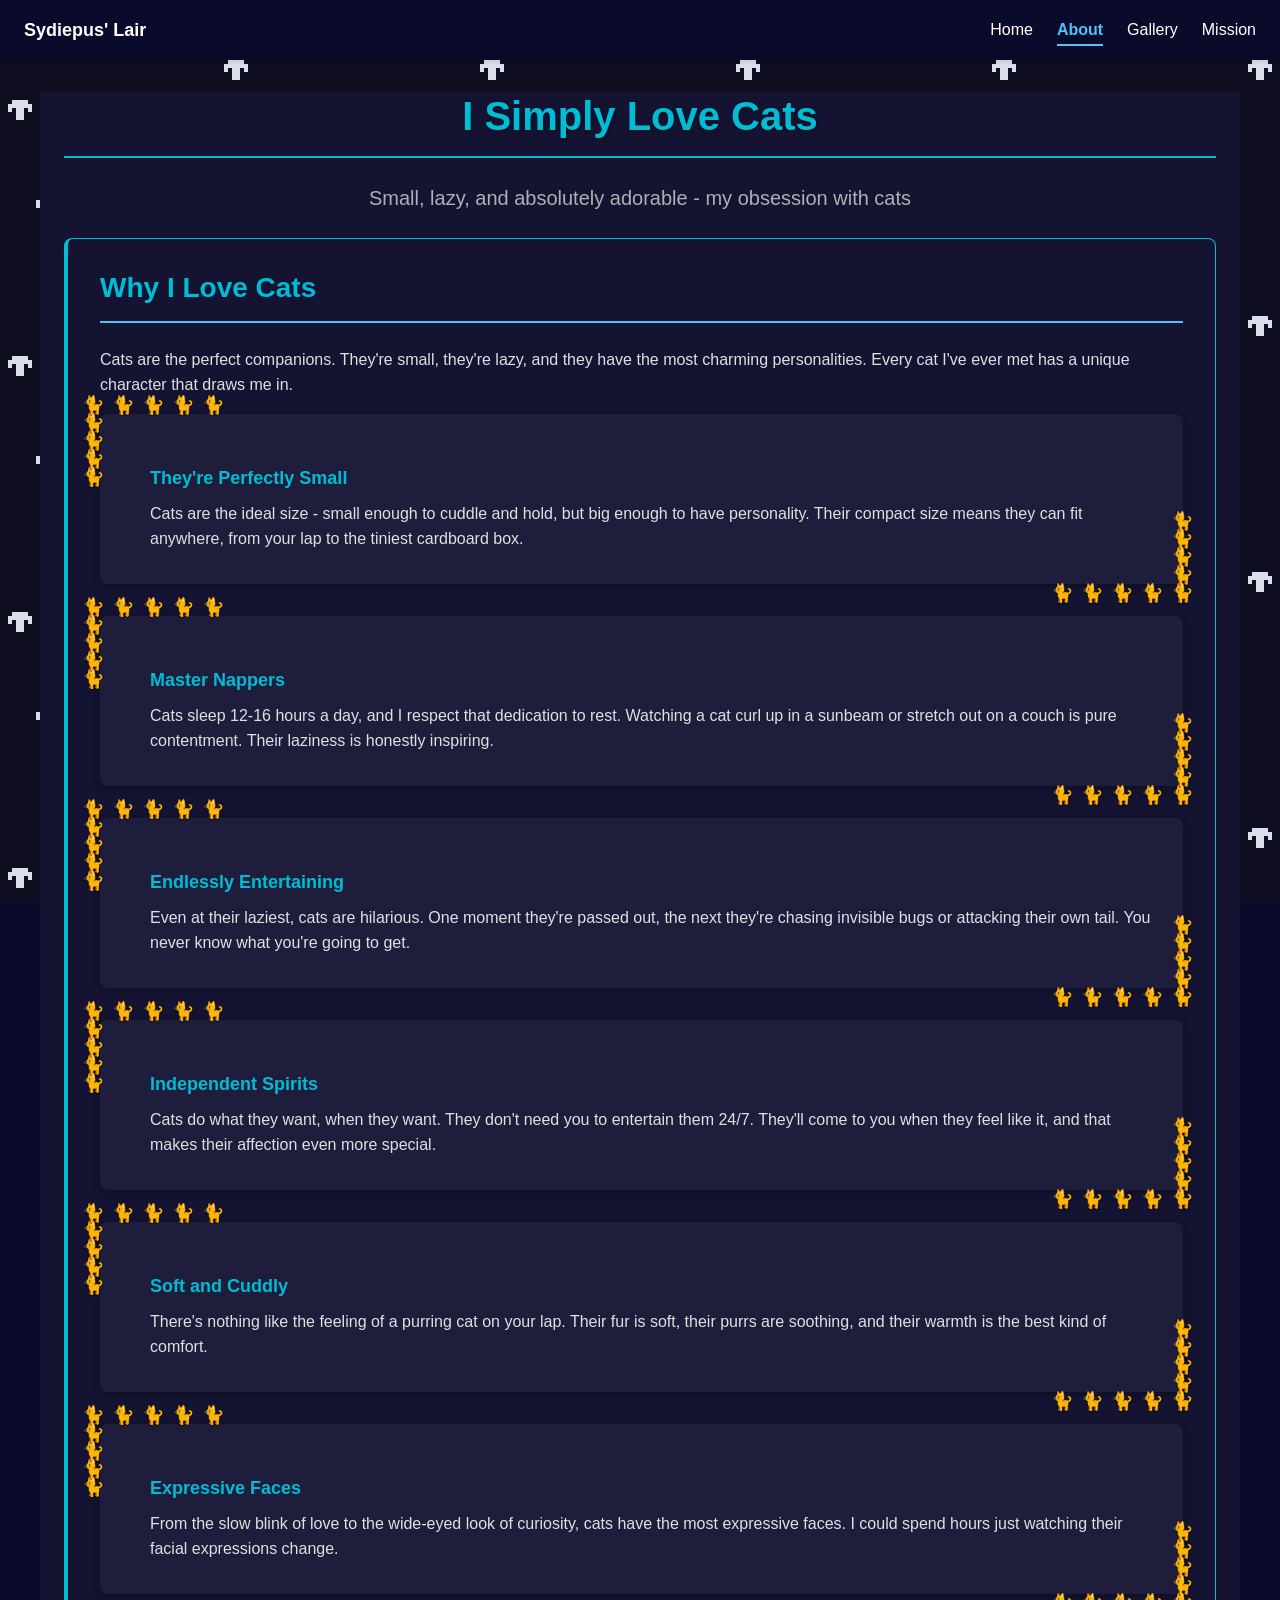
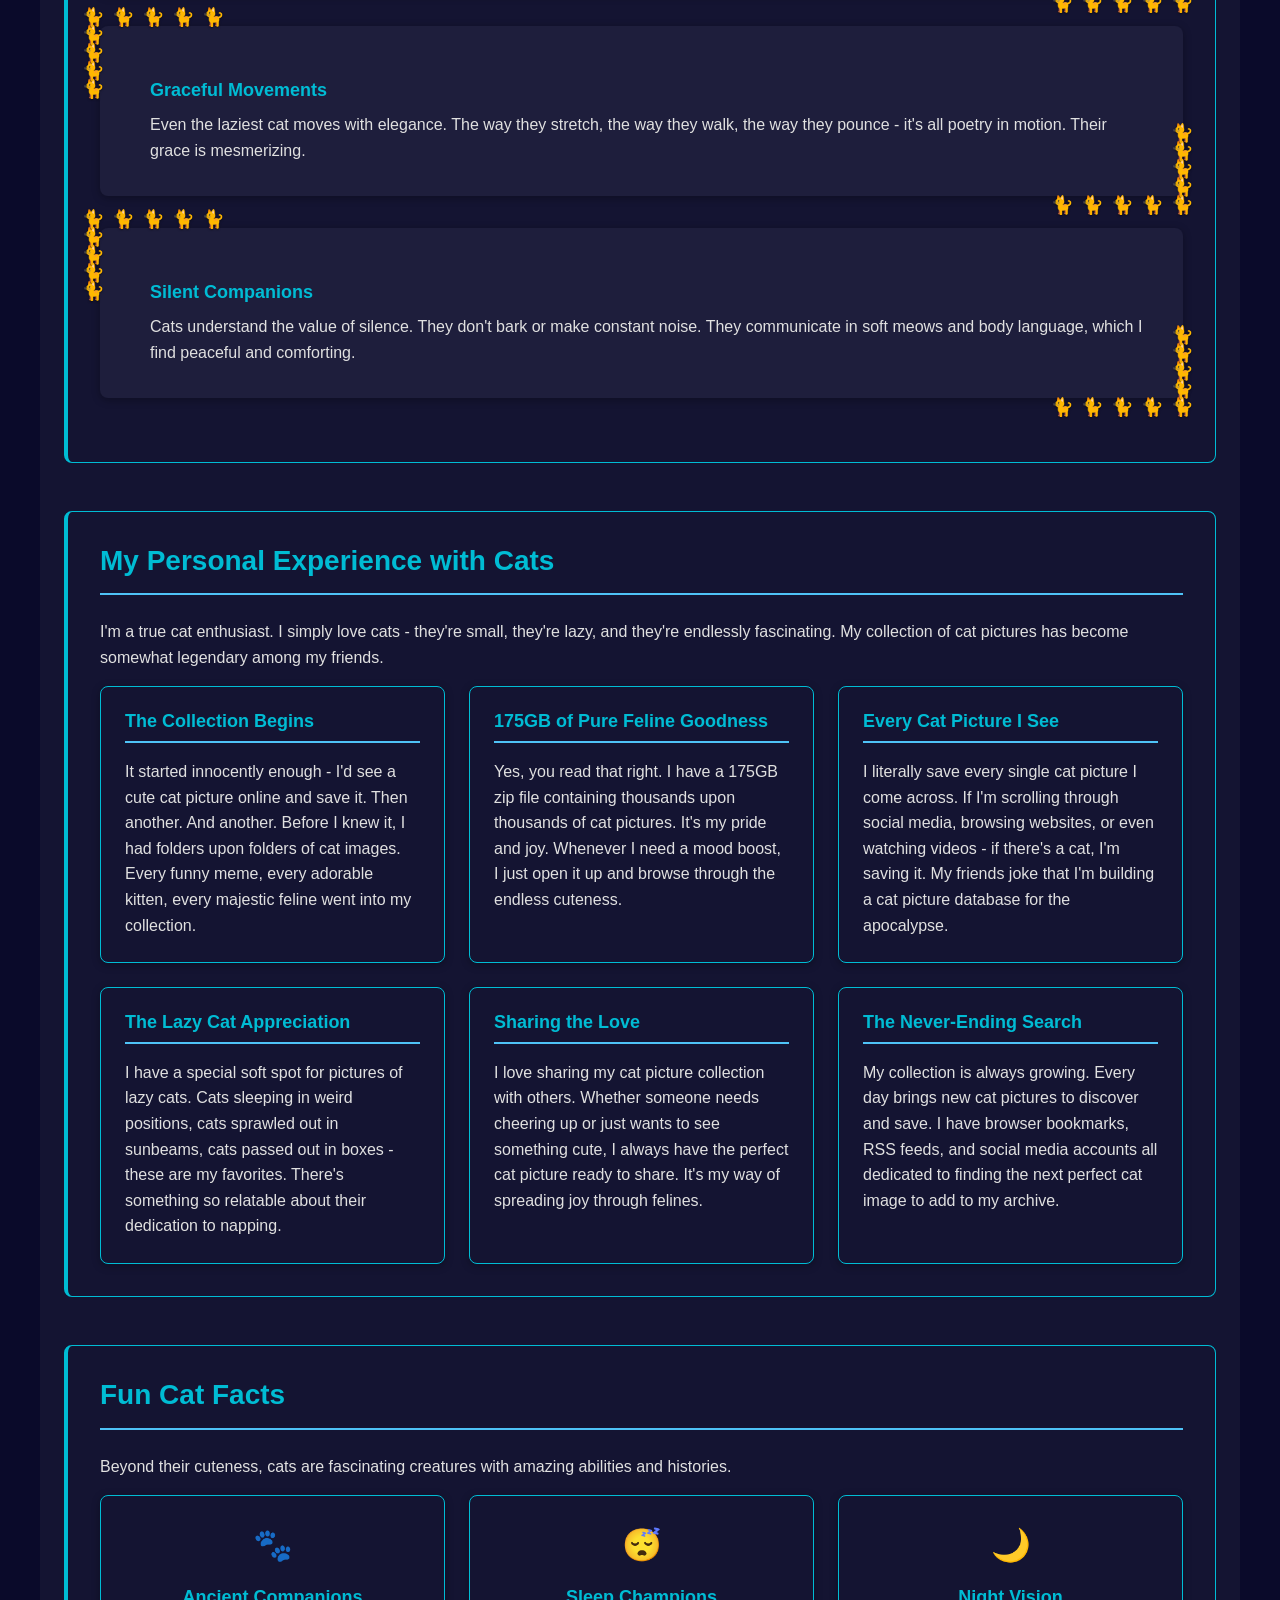
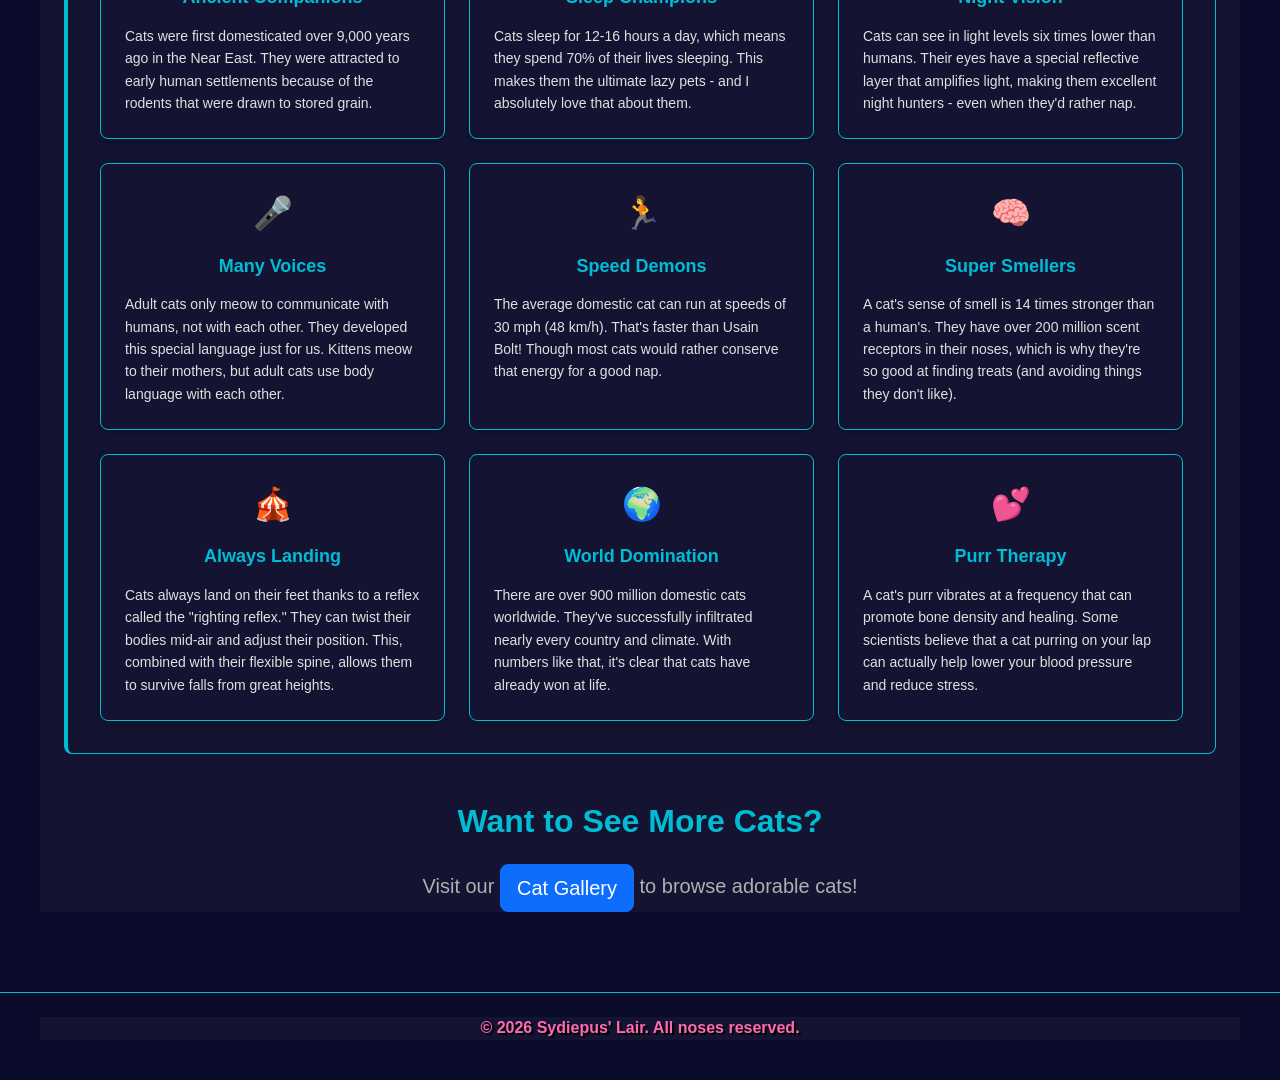
<file: about.html>
<!DOCTYPE html>
<html lang="en">
<head>
    <meta charset="UTF-8">
    <meta name="viewport" content="width=device-width, initial-scale=1.0">
    <meta name="description" content="About my love for cats - personal experiences and fun facts">
    <meta property="og:image" content="https://animated-eureka-henna.vercel.app/images/sydie_cat.png" />
    <title>Sydiepus' Lair | About</title>
    <!-- Bootstrap 5 CSS -->
    <link href="https://cdn.jsdelivr.net/npm/bootstrap@5.3.8/dist/css/bootstrap.min.css" rel="stylesheet" integrity="sha384-sRIl4kxILFvY47J16cr9ZwB07vP4J8+LH7qKQnuqkuIAvNWLzeN8tE5YBujZqJLB" crossorigin="anonymous">
    <link rel="stylesheet" href="css/style.css">
</head>
<body>
    <!-- Navigation Bar -->
    <nav class="navbar">
        <a href="index.html" class="navbar-brand">Sydiepus' Lair</a>
        <ul class="navbar-nav">
            <li><a href="index.html">Home</a></li>
            <li><a href="about.html" class="active">About</a></li>
            <li><a href="gallery.html">Gallery</a></li>
            <li><a href="mission.html">Mission</a></li>
        </ul>
    </nav>

    <!-- Main Content -->
    <main class="main">
        <div class="container">
            <article>
                <header class="page-header mb-4">
                    <h1 class="page-heading">I Simply Love Cats</h1>
                    <p class="lead">Small, lazy, and absolutely adorable - my obsession with cats</p>
                </header>

                <section class="about-section mb-5">
                    <h2>Why I Love Cats</h2>
                    <p class="mb-3">Cats are the perfect companions. They're small, they're lazy, and they have the most charming personalities. Every cat I've ever met has a unique character that draws me in.</p>
                    
                    <ol class="about-list">
                        <li>
                            <strong>They're Perfectly Small</strong>
                            <p>Cats are the ideal size - small enough to cuddle and hold, but big enough to have personality. Their compact size means they can fit anywhere, from your lap to the tiniest cardboard box.</p>
                        </li>
                        <li>
                            <strong>Master Nappers</strong>
                            <p>Cats sleep 12-16 hours a day, and I respect that dedication to rest. Watching a cat curl up in a sunbeam or stretch out on a couch is pure contentment. Their laziness is honestly inspiring.</p>
                        </li>
                        <li>
                            <strong>Endlessly Entertaining</strong>
                            <p>Even at their laziest, cats are hilarious. One moment they're passed out, the next they're chasing invisible bugs or attacking their own tail. You never know what you're going to get.</p>
                        </li>
                        <li>
                            <strong>Independent Spirits</strong>
                            <p>Cats do what they want, when they want. They don't need you to entertain them 24/7. They'll come to you when they feel like it, and that makes their affection even more special.</p>
                        </li>
                        <li>
                            <strong>Soft and Cuddly</strong>
                            <p>There's nothing like the feeling of a purring cat on your lap. Their fur is soft, their purrs are soothing, and their warmth is the best kind of comfort.</p>
                        </li>
                        <li>
                            <strong>Expressive Faces</strong>
                            <p>From the slow blink of love to the wide-eyed look of curiosity, cats have the most expressive faces. I could spend hours just watching their facial expressions change.</p>
                        </li>
                        <li>
                            <strong>Graceful Movements</strong>
                            <p>Even the laziest cat moves with elegance. The way they stretch, the way they walk, the way they pounce - it's all poetry in motion. Their grace is mesmerizing.</p>
                        </li>
                        <li>
                            <strong>Silent Companions</strong>
                            <p>Cats understand the value of silence. They don't bark or make constant noise. They communicate in soft meows and body language, which I find peaceful and comforting.</p>
                        </li>
                    </ol>
                </section>

                <section class="about-section mb-5">
                    <h2>My Personal Experience with Cats</h2>
                    <p class="mb-3">I'm a true cat enthusiast. I simply love cats - they're small, they're lazy, and they're endlessly fascinating. My collection of cat pictures has become somewhat legendary among my friends.</p>
                    
                    <div class="experience-grid">
                        <div class="experience-item">
                            <h3>The Collection Begins</h3>
                            <p>It started innocently enough - I'd see a cute cat picture online and save it. Then another. And another. Before I knew it, I had folders upon folders of cat images. Every funny meme, every adorable kitten, every majestic feline went into my collection.</p>
                        </div>
                        
                        <div class="experience-item">
                            <h3>175GB of Pure Feline Goodness</h3>
                            <p>Yes, you read that right. I have a 175GB zip file containing thousands upon thousands of cat pictures. It's my pride and joy. Whenever I need a mood boost, I just open it up and browse through the endless cuteness.</p>
                        </div>
                        
                        <div class="experience-item">
                            <h3>Every Cat Picture I See</h3>
                            <p>I literally save every single cat picture I come across. If I'm scrolling through social media, browsing websites, or even watching videos - if there's a cat, I'm saving it. My friends joke that I'm building a cat picture database for the apocalypse.</p>
                        </div>
                        
                        <div class="experience-item">
                            <h3>The Lazy Cat Appreciation</h3>
                            <p>I have a special soft spot for pictures of lazy cats. Cats sleeping in weird positions, cats sprawled out in sunbeams, cats passed out in boxes - these are my favorites. There's something so relatable about their dedication to napping.</p>
                        </div>
                        
                        <div class="experience-item">
                            <h3>Sharing the Love</h3>
                            <p>I love sharing my cat picture collection with others. Whether someone needs cheering up or just wants to see something cute, I always have the perfect cat picture ready to share. It's my way of spreading joy through felines.</p>
                        </div>
                        
                        <div class="experience-item">
                            <h3>The Never-Ending Search</h3>
                            <p>My collection is always growing. Every day brings new cat pictures to discover and save. I have browser bookmarks, RSS feeds, and social media accounts all dedicated to finding the next perfect cat image to add to my archive.</p>
                        </div>
                        
                    </div>
                </section>

                <section class="about-section mb-5">
                    <h2>Fun Cat Facts</h2>
                    <p class="mb-3">Beyond their cuteness, cats are fascinating creatures with amazing abilities and histories.</p>
                    
                    <div class="facts-container">
                        <div class="fact-card">
                            <div class="fact-icon">🐾</div>
                            <h3>Ancient Companions</h3>
                            <p>Cats were first domesticated over 9,000 years ago in the Near East. They were attracted to early human settlements because of the rodents that were drawn to stored grain.</p>
                        </div>
                        
                        <div class="fact-card">
                            <div class="fact-icon">😴</div>
                            <h3>Sleep Champions</h3>
                            <p>Cats sleep for 12-16 hours a day, which means they spend 70% of their lives sleeping. This makes them the ultimate lazy pets - and I absolutely love that about them.</p>
                        </div>
                        
                        <div class="fact-card">
                            <div class="fact-icon">🌙</div>
                            <h3>Night Vision</h3>
                            <p>Cats can see in light levels six times lower than humans. Their eyes have a special reflective layer that amplifies light, making them excellent night hunters - even when they'd rather nap.</p>
                        </div>
                        
                        <div class="fact-card">
                            <div class="fact-icon">🎤</div>
                            <h3>Many Voices</h3>
                            <p>Adult cats only meow to communicate with humans, not with each other. They developed this special language just for us. Kittens meow to their mothers, but adult cats use body language with each other.</p>
                        </div>
                        
                        <div class="fact-card">
                            <div class="fact-icon">🏃</div>
                            <h3>Speed Demons</h3>
                            <p>The average domestic cat can run at speeds of 30 mph (48 km/h). That's faster than Usain Bolt! Though most cats would rather conserve that energy for a good nap.</p>
                        </div>
                        
                        <div class="fact-card">
                            <div class="fact-icon">🧠</div>
                            <h3>Super Smellers</h3>
                            <p>A cat's sense of smell is 14 times stronger than a human's. They have over 200 million scent receptors in their noses, which is why they're so good at finding treats (and avoiding things they don't like).</p>
                        </div>
                        
                        <div class="fact-card">
                            <div class="fact-icon">🎪</div>
                            <h3>Always Landing</h3>
                            <p>Cats always land on their feet thanks to a reflex called the "righting reflex." They can twist their bodies mid-air and adjust their position. This, combined with their flexible spine, allows them to survive falls from great heights.</p>
                        </div>
                        
                        <div class="fact-card">
                            <div class="fact-icon">🌍</div>
                            <h3>World Domination</h3>
                            <p>There are over 900 million domestic cats worldwide. They've successfully infiltrated nearly every country and climate. With numbers like that, it's clear that cats have already won at life.</p>
                        </div>
                        
                        <div class="fact-card">
                            <div class="fact-icon">💕</div>
                            <h3>Purr Therapy</h3>
                            <p>A cat's purr vibrates at a frequency that can promote bone density and healing. Some scientists believe that a cat purring on your lap can actually help lower your blood pressure and reduce stress.</p>
                        </div>
                    </div>
                </section>

                <section class="gallery-teaser text-center mb-5">
                    <h2>Want to See More Cats?</h2>
                    <p class="lead mb-4">Visit our <a href="gallery.html" class="btn btn-primary btn-lg">Cat Gallery</a> to browse adorable cats!</p>
                </section>
            </article>
        </div>
    </main>

    <!-- Footer -->
    <footer class="footer">
        <div class="container">
            <p class="silly-text">&copy; 2026 Sydiepus' Lair. All noses reserved.</p>
        </div>
    </footer>

    <!-- Bootstrap 5 JS Bundle with Popper -->
    <script src="https://cdn.jsdelivr.net/npm/bootstrap@5.3.2/dist/js/bootstrap.bundle.min.js" integrity="sha384-C6RzsynM9kWDrMNeT87bh95OGNyZPhcTNXj1NW7RuBCsyN/o0jlpcV8Qyq46cDfL" crossorigin="anonymous"></script>
</body>
</html>
</file>
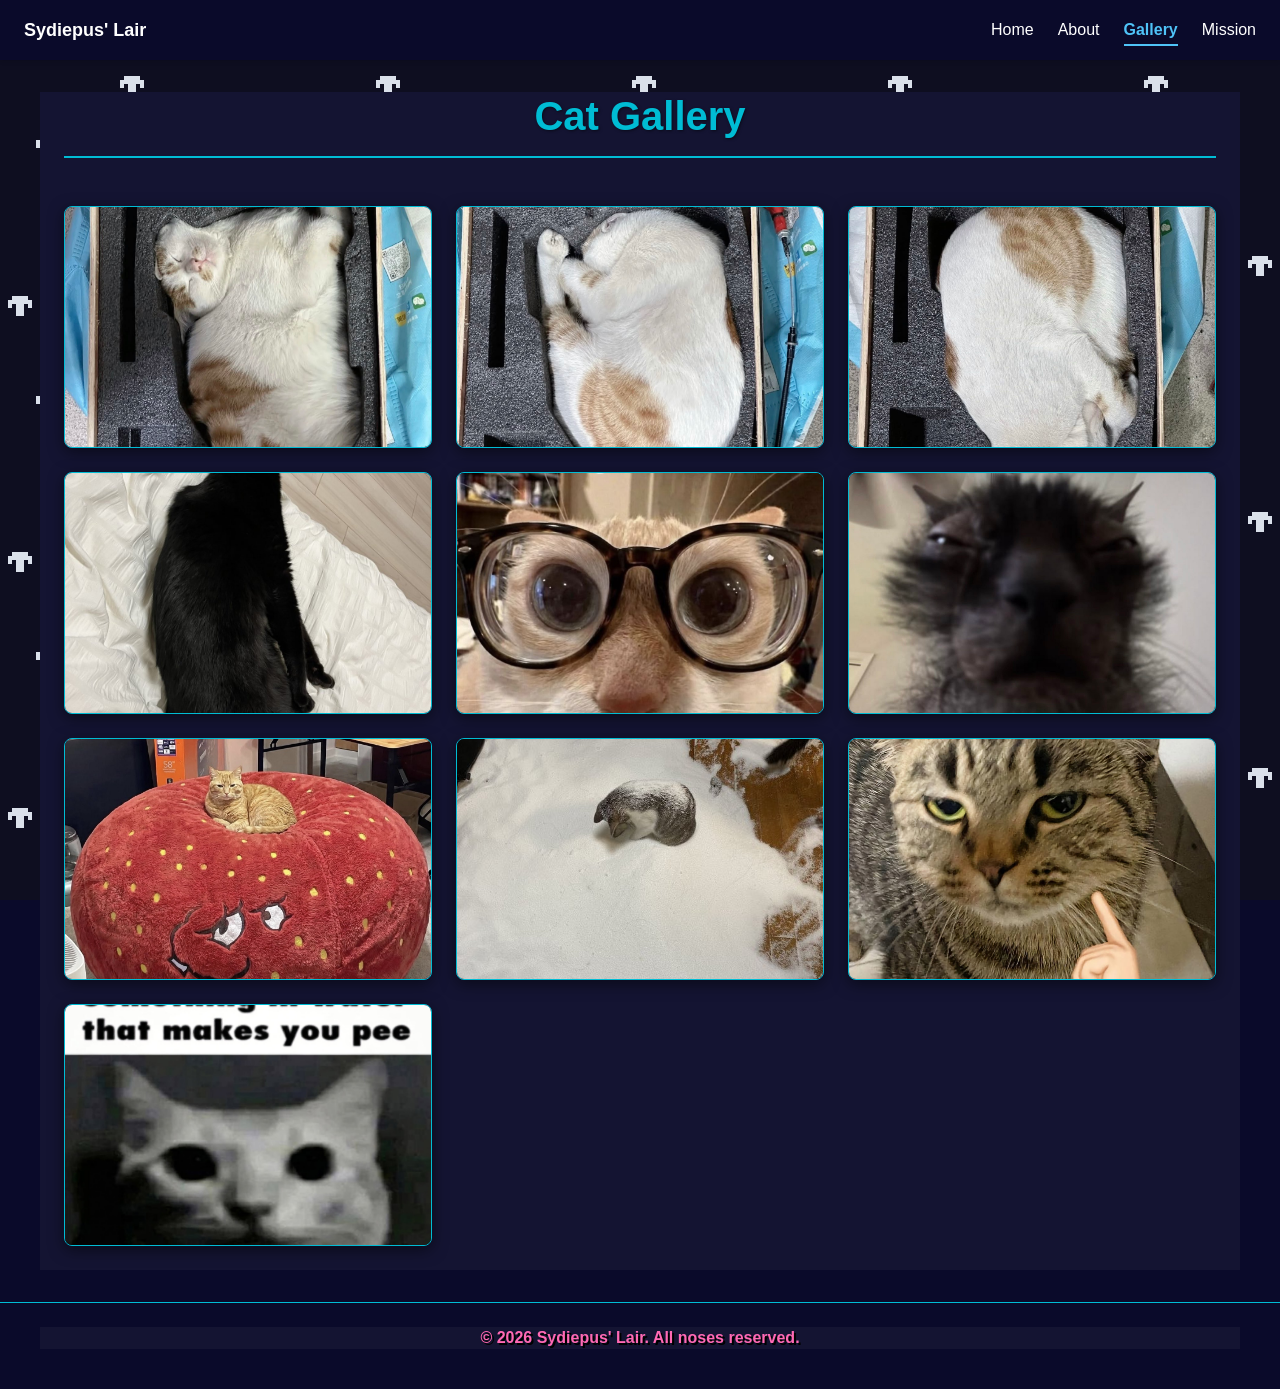
<file: gallery.html>
<!DOCTYPE html>
<html lang="en">
<head>
    <meta charset="UTF-8">
    <meta name="viewport" content="width=device-width, initial-scale=1.0">
    <meta name="description" content="Gallery of my Full Stack Project">
    <meta property="og:image" content="https://animated-eureka-henna.vercel.app/images/sydie_cat.png" />
    <title>Sydiepus' Lair | Gallery</title>
    <!-- Bootstrap 5 CSS -->
    <link href="https://cdn.jsdelivr.net/npm/bootstrap@5.3.8/dist/css/bootstrap.min.css" rel="stylesheet" integrity="sha384-sRIl4kxILFvY47J16cr9ZwB07vP4J8+LH7qKQnuqkuIAvNWLzeN8tE5YBujZqJLB" crossorigin="anonymous">
    <link rel="stylesheet" href="css/style.css">
</head>
<body>
    <!-- Navigation Bar -->
    <nav class="navbar">
        <a href="index.html" class="navbar-brand">Sydiepus' Lair</a>
        <ul class="navbar-nav">
            <li><a href="index.html">Home</a></li>
            <li><a href="about.html">About</a></li>
            <li><a href="gallery.html" class="active">Gallery</a></li>
            <li><a href="mission.html">Mission</a></li>
        </ul>
    </nav>

    <!-- Main Content -->
    <main class="main">
        <div class="container">
            <header class="page-header mb-4">
                <h1 class="page-heading">Cat Gallery</h1>
            </header>
            <!-- Gallery Grid -->
            <div class="gallery-grid">
                <div class="cat-card">
                    <div class="cat-image-container">
                        <img src="images/cats/217257b4.jpeg" alt="Gallery image" data-fullsrc="images/cats/217257b4.jpeg">
                    </div>
                </div>
                <div class="cat-card">
                    <div class="cat-image-container">
                        <img src="images/cats/1c6ed109.jpeg" alt="Gallery image" data-fullsrc="images/cats/1c6ed109.jpeg">
                    </div>
                </div>
                <div class="cat-card">
                    <div class="cat-image-container">
                        <img src="images/cats/5ab7eb67.jpeg" alt="Gallery image" data-fullsrc="images/cats/5ab7eb67.jpeg">
                    </div>
                </div>
                <div class="cat-card">
                    <div class="cat-image-container">
                        <img src="images/cats/859b343f.jpeg" alt="Gallery image" data-fullsrc="images/cats/859b343f.jpeg">
                    </div>
                </div>
                <div class="cat-card">
                    <div class="cat-image-container">
                        <img src="images/cats/34d63bba.jpeg" alt="Gallery image" data-fullsrc="images/cats/34d63bba.jpeg">
                    </div>
                </div>
                <div class="cat-card">
                    <div class="cat-image-container">
                        <img src="images/cats/1f9234be.jpeg" alt="Gallery image" data-fullsrc="images/cats/1f9234be.jpeg">
                    </div>
                </div>
                <div class="cat-card">
                    <div class="cat-image-container">
                        <img src="images/cats/1b78c70c.jpeg" alt="Gallery image" data-fullsrc="images/cats/1b78c70c.jpeg">
                    </div>
                </div>
                <div class="cat-card">
                    <div class="cat-image-container">
                        <img src="images/cats/447d1686.jpeg" alt="Gallery image" data-fullsrc="images/cats/447d1686.jpeg">
                    </div>
                </div>
                <div class="cat-card">
                    <div class="cat-image-container">
                        <img src="images/cats/ce53e961.jpeg" alt="Gallery image" data-fullsrc="images/cats/ce53e961.jpeg">
                    </div>
                </div>
                <div class="cat-card">
                    <div class="cat-image-container">
                        <img src="images/cats/48cc037d.jpeg" alt="Gallery image" data-fullsrc="images/cats/48cc037d.jpeg">
                    </div>
                </div>
            </div>
        </div>
    </main>

    <!-- Image Modal -->
    <div id="image-modal" class="image-modal">
        <span class="modal-close">&times;</span>
        <img class="modal-content" id="modal-image">
    </div>

    <!-- Footer -->
    <footer class="footer">
        <div class="container">
            <p class="silly-text">&copy; 2026 Sydiepus' Lair. All noses reserved.</p>
        </div>
    </footer>

    <!-- Gallery Modal JavaScript -->
    <script>
        document.addEventListener('DOMContentLoaded', function() {
            const modal = document.getElementById('image-modal');
            const modalImg = document.getElementById('modal-image');
            const modalClose = document.querySelector('.modal-close');
            const galleryImages = document.querySelectorAll('.gallery-grid img');

            galleryImages.forEach(img => {
                img.style.cursor = 'pointer';
                img.addEventListener('click', function() {
                    modalImg.src = this.src;
                    modal.classList.add('show');
                    document.body.style.overflow = 'hidden';
                });
            });

            modalClose.addEventListener('click', closeModal);
            modal.addEventListener('click', function(e) {
                if (e.target === modal) {
                    closeModal();
                }
            });

            function closeModal() {
                modal.classList.remove('show');
                document.body.style.overflow = '';
            }

            document.addEventListener('keydown', function(e) {
                if (e.key === 'Escape' && modal.classList.contains('show')) {
                    closeModal();
                }
            });
        });
    </script>

    <!-- Bootstrap 5 JS Bundle with Popper -->
    <script src="https://cdn.jsdelivr.net/npm/bootstrap@5.3.2/dist/js/bootstrap.bundle.min.js" integrity="sha384-C6RzsynM9kWDrMNeT87bh95OGNyZPhcTNXj1NW7RuBCsyN/o0jlpcV8Qyq46cDfL" crossorigin="anonymous"></script>
</body>
</html>
</file>
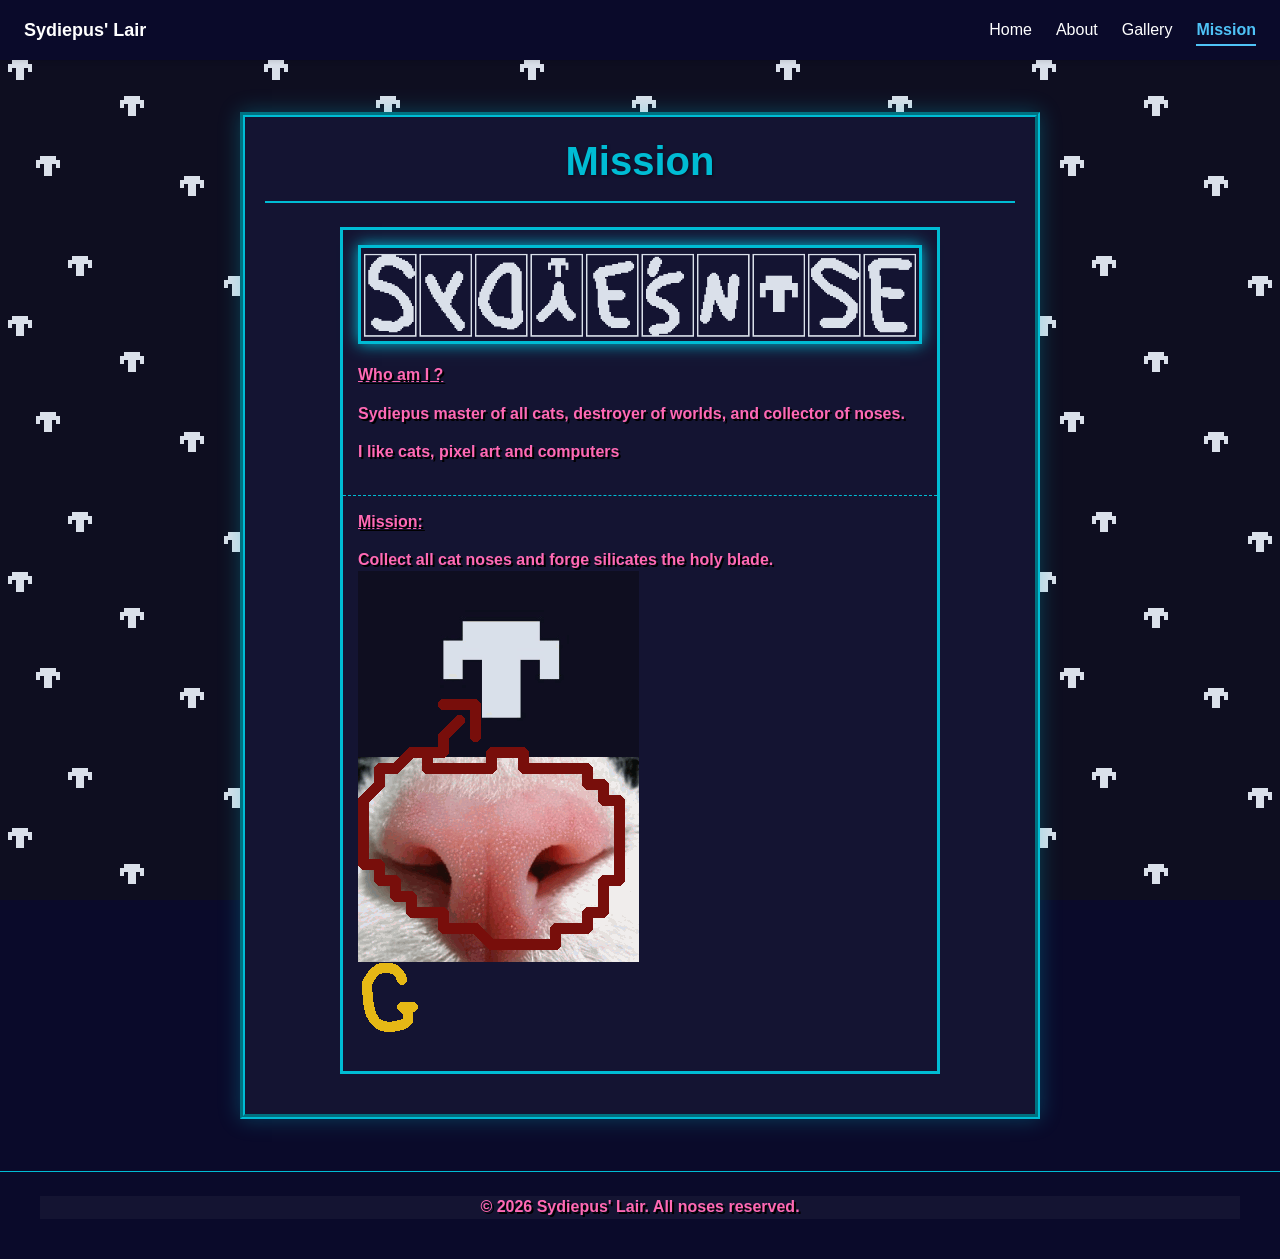
<file: mission.html>
<!DOCTYPE html>
<html lang="en">
<head>
    <meta charset="UTF-8">
    <meta name="viewport" content="width=device-width, initial-scale=1.0">
    <meta name="description" content=" Sydiepus' Mission: Collect all cat noses and forge the silicates holy blade">
    <meta property="og:image" content="https://animated-eureka-henna.vercel.app/images/sydie_cat.png" />
    <title>Sydiepus | Mission</title>
    <link href="https://cdn.jsdelivr.net/npm/bootstrap@5.3.8/dist/css/bootstrap.min.css" rel="stylesheet" integrity="sha384-sRIl4kxILFvY47J16cr9ZwB07vP4J8+LH7qKQnuqkuIAvNWLzeN8tE5YBujZqJLB" crossorigin="anonymous">
    <link rel="stylesheet" href="css/style.css">
</head>
<body>
    <!-- Navigation Bar -->
    <nav class="navbar">
        <a href="index.html" class="navbar-brand">Sydiepus' Lair</a>
        <ul class="navbar-nav">
            <li><a href="index.html">Home</a></li>
            <li><a href="about.html">About</a></li>
            <li><a href="gallery.html">Gallery</a></li>
            <li><a href="mission.html" class="active">Mission</a></li>
        </ul>
    </nav>

    <!-- Main Content -->
    <main class="main">
        <div class="retro-content">
            <header class="page-header mb-4">
                <h1 class="page-heading">Mission</h1>
            </header>
            <TABLE class="retro-table">
                <TR>
                    <TD>
                        <IMG src="images/Sydie'snose.png" class="retro-banner" alt="Sydie's Nose Banner">
                        <P class="silly-text"><B><U>Who am I ?</U></B><BR>
                        <P class="silly-text"><B>Sydiepus</B> master of all cats, destroyer of worlds, and collector of noses.
                        <P class="silly-text">I like cats, pixel art and computers
                    </TD>
                </TR>
                <TR>
                    <TD>
                        <P class="silly-text"><B><U>Mission:</U></B>
                        <P class="silly-text">Collect all cat noses and forge silicates the holy blade.
                        <BR>
                        <IMG src="images/mission.gif" alt="Mission Animation">
                    </TD>
                </TR>
            </TABLE>
        </div>
    </main>

    <!-- Footer -->
    <footer class="footer">
        <div class="container">
            <p class="silly-text">&copy; 2026 Sydiepus' Lair. All noses reserved.</p>
        </div>
    </footer>

    <!-- Bootstrap 5 JS Bundle with Popper -->
    <script src="https://cdn.jsdelivr.net/npm/bootstrap@5.3.2/dist/js/bootstrap.bundle.min.js" integrity="sha384-C6RzsynM9kWDrMNeT87bh95OGNyZPhcTNXj1NW7RuBCsyN/o0jlpcV8Qyq46cDfL" crossorigin="anonymous"></script>
</body>
</html>
</file>
<file: css/style.css>
/* CSS Reset and Base Styles */

/* Reset */
* {
    margin: 0;
    padding: 0;
    box-sizing: border-box;
}

html {
    scroll-behavior: smooth;
}

body {
    font-family: var(--font-primary);
    font-size: var(--font-size-base);
    line-height: var(--line-height-base);
    color: var(--text-color);
    background-color: var(--bg-color);
    background-image: var(--bg-image);
    background-repeat: var(--bg-repeat);
    background-attachment: var(--bg-attachment);
}

h1, h2, h3, h4, h5, h6 {
    font-weight: 600;
    line-height: 1.2;
}

a {
    color: var(--link-color);
    text-decoration: none;
    transition: color 0.3s ease;
}

a:hover {
    color: var(--link-color-hover);
}

img {
    max-width: 100%;
    height: auto;
    display: block;
}


/* ============================================================
   CSS Variables
   ============================================================ */

:root {
    /* Colors */
    --color-primary: #4fc3f7;
    --color-secondary: #81d4fa;
    --color-accent: #00bcd4;
    --color-light: #e1f5fe;
    --color-dark: #01579b;

    --bg-color: #0a0a2a;
    --text-color: #e0e0e0;
    --text-color-light: #b0b0b0;
    --link-color: var(--color-primary);
    --link-color-hover: var(--color-secondary);

    /* 2000s theme background - dark blue with falling white noses */
    --bg-image: url('../images/web-back-cat-nose-flat.gif');
    --bg-repeat: repeat;
    --bg-attachment: fixed;

    /* Typography */
    --font-primary: 'Segoe UI', Tahoma, Geneva, Verdana, sans-serif;
    --font-secondary: Georgia, 'Times New Roman', serif;
    --font-size-base: 16px;
    --font-size-small: 14px;
    --font-size-large: 18px;
    --line-height-base: 1.6;

    /* Spacing */
    --spacing-xs: 0.5rem;
    --spacing-sm: 1rem;
    --spacing-md: 1.5rem;
    --spacing-lg: 2rem;
    --spacing-xl: 3rem;

    /* Borders & Radius */
    --border-radius-sm: 4px;
    --border-radius-md: 8px;
    --border-color: #dddddd;

    /* Shadows */
    --shadow-sm: 0 2px 4px rgba(0, 0, 0, 0.1);
    --shadow-md: 0 4px 8px rgba(0, 0, 0, 0.15);

    /* Navigation */
    --nav-bg: #0a0a2a;
    --nav-text: #ffffff;
    --nav-text-hover: var(--color-accent);
    --nav-text-active: var(--color-primary);
    --nav-height: 60px;
}


/* ============================================================
   Utility Classes
   ============================================================ */

.container {
    width: 100%;
    max-width: 1200px;
    margin: 0 auto;
    padding: 0 var(--spacing-md);
    background-color: #141432;
}

.text-center {
    text-align: center;
}

.mt-1 { margin-top: var(--spacing-xs); }
.mt-2 { margin-top: var(--spacing-sm); }
.mt-3 { margin-top: var(--spacing-md); }
.mt-4 { margin-top: var(--spacing-lg); }

.mb-1 { margin-bottom: var(--spacing-xs); }
.mb-2 { margin-bottom: var(--spacing-sm); }
.mb-3 { margin-bottom: var(--spacing-md); }
.mb-4 { margin-bottom: var(--spacing-lg); }


/* ============================================================
   Navigation Bar
   ============================================================ */

.navbar {
    background-color: var(--nav-bg);
    color: var(--nav-text);
    height: var(--nav-height);
    display: flex;
    align-items: center;
    justify-content: space-between;
    padding: 0 var(--spacing-md);
    position: sticky;
    top: 0;
    z-index: 1000;
    box-shadow: var(--shadow-sm);
}

.navbar-brand {
    font-size: var(--font-size-large);
    font-weight: 700;
    color: var(--nav-text);
}

.navbar-brand:hover {
    color: var(--nav-text-hover);
}

.navbar-nav {
    display: flex;
    flex-direction: row;
    list-style: none;
    gap: var(--spacing-md);
}

.navbar-nav a {
    color: var(--nav-text);
    font-weight: 500;
    padding: var(--spacing-xs) 0;
    position: relative;
}

.navbar-nav a:hover {
    color: var(--nav-text-hover);
}

.navbar-nav a::after {
    content: '';
    position: absolute;
    bottom: 0;
    left: 0;
    width: 0;
    height: 2px;
    background-color: var(--nav-text-hover);
    transition: width 0.3s ease;
}

.navbar-nav a:hover::after {
    width: 100%;
}

.navbar-nav a.active {
    color: var(--nav-text-active);
    font-weight: 600;
}

.navbar-nav a.active::after {
    width: 100%;
    background-color: var(--nav-text-active);
}


/* ============================================================
   Main Content & Footer
   ============================================================ */

.main {
    padding: var(--spacing-lg) 0;
    min-height: calc(100vh - var(--nav-height));
}

.footer {
    background-color: #0a0a2a;
    color: var(--color-light);
    text-align: center;
    padding: var(--spacing-md);
    margin-top: auto;
    border-top: 1px solid var(--color-accent);
}


/* ============================================================
   Page Headings & Headers
   ============================================================ */

.page-heading {
    font-size: 2.5rem;
    margin-bottom: var(--spacing-md);
    color: var(--color-accent);
    padding-bottom: var(--spacing-sm);
    border-bottom: 2px solid var(--color-accent);
    text-shadow: 1px 1px 3px rgba(0, 0, 0, 0.5);
}

.page-header {
    text-align: center;
    margin-bottom: var(--spacing-lg);
}

.lead {
    font-size: 1.25rem;
    color: var(--text-color-light);
    margin-top: var(--spacing-sm);
}


/* ============================================================
   Card Component (legacy / non-dynamic pages)
   ============================================================ */

.card-grid {
    display: grid;
    grid-template-columns: repeat(auto-fill, minmax(300px, 1fr));
    gap: var(--spacing-md);
    padding: var(--spacing-sm) 0;
}

.card {
    background: #141432;
    border-radius: var(--border-radius-md);
    overflow: hidden;
    box-shadow: 0 4px 15px rgba(0, 0, 0, 0.5);
    transition: all 0.3s ease;
    border: 1px solid var(--color-accent);
}

.card:hover {
    transform: translateY(-5px);
    box-shadow: var(--shadow-md);
}

.card-image-container {
    position: relative;
    overflow: hidden;
    height: 220px;
}

.card-image-container img {
    width: 100%;
    height: 100%;
    object-fit: cover;
    transition: transform 0.4s ease;
}

.card:hover .card-image-container img {
    transform: scale(1.05);
}

.card-overlay {
    position: absolute;
    top: 0;
    left: 0;
    right: 0;
    bottom: 0;
    background: rgba(22, 96, 136, 0.85);
    display: flex;
    align-items: center;
    justify-content: center;
    opacity: 0;
    transition: opacity 0.3s ease;
}

.card:hover .card-overlay {
    opacity: 1;
}

.overlay-text {
    color: white;
    font-weight: 600;
    font-size: var(--font-size-large);
    padding: var(--spacing-sm) var(--spacing-md);
    border: 2px solid white;
    border-radius: var(--border-radius-sm);
}

.card-body {
    padding: var(--spacing-md);
}

.card-title {
    font-size: var(--font-size-large);
    margin-bottom: var(--spacing-xs);
    color: var(--color-accent);
}

.card-text {
    color: var(--text-color);
    font-size: var(--font-size-small);
    margin-bottom: var(--spacing-sm);
    line-height: var(--line-height-base);
}

.card-meta {
    display: flex;
    flex-wrap: wrap;
    gap: var(--spacing-xs);
    margin-top: auto;
}

.card-meta .age::before {
    content: "• ";
    color: var(--border-color);
}

.card-meta .badge {
    font-size: var(--font-size-small);
    padding: var(--spacing-xs) var(--spacing-sm);
    border-radius: var(--border-radius-sm);
}


/* ============================================================
   Cat Card (dynamic pages)
   ============================================================ */

.cat-card {
    border: 1px solid var(--color-accent);
    border-radius: var(--border-radius-md);
    overflow: hidden;
    box-shadow: 0 4px 15px rgba(0, 0, 0, 0.5);
    transition: all 0.3s ease;
    height: 100%;
    background: #141432;
}

.cat-card:hover {
    transform: translateY(-8px);
    box-shadow: var(--shadow-md);
}

.cat-image-container {
    position: relative;
    overflow: hidden;
    height: 220px;
}

.cat-image-container img {
    width: 100%;
    height: 100%;
    object-fit: cover;
    transition: transform 0.4s ease;
}

.cat-card:hover .cat-image-container img {
    transform: scale(1.05);
}

.hover-overlay {
    top: 0;
    left: 0;
    right: 0;
    bottom: 0;
    background: linear-gradient(to bottom, #0a0a2a, #0a0a2a);
    display: flex;
    flex-direction: column;
    justify-content: flex-end;
    padding: var(--spacing-md);
    color: white;
    opacity: 0;
    transition: opacity 0.3s ease;
}

.cat-image-container:hover .hover-overlay {
    opacity: 1;
}

.hover-overlay h3 {
    margin-bottom: var(--spacing-xs);
    font-size: var(--font-size-large);
    font-weight: 600;
}

.hover-overlay p {
    margin: 0;
    font-size: var(--font-size-small);
    opacity: 0.9;
}

.cat-card .card-body {
    padding: var(--spacing-md);
}

.cat-card .card-title {
    font-size: var(--font-size-large);
    margin-bottom: var(--spacing-xs);
    color: var(--color-accent);
}

.cat-card .card-text {
    color: var(--text-color);
    font-size: var(--font-size-small);
    margin-bottom: var(--spacing-sm);
    line-height: var(--line-height-base);
}


/* ============================================================
   Search Form
   ============================================================ */

.search-form {
    max-width: 600px;
    margin: 0 auto var(--spacing-lg);
}

.search-form .input-group {
    flex-wrap: nowrap;
}

.search-form .form-control {
    background-color: #141432;
    color: var(--text-color);
    border-color: var(--color-accent);
    border-radius: var(--border-radius-md) 0 0 var(--border-radius-md);
    border-right: none;
    min-width: 0;
    flex: 1 1 auto;
}

.search-form .form-control::placeholder {
    color: var(--text-color-light);
}

.search-form .btn-outline-secondary {
    color: var(--text-color);
    border-color: var(--color-accent);
    border-left: 1px solid var(--border-color);
    border-right: 1px solid var(--border-color);
    border-radius: 0;
    flex-shrink: 0;
}

.search-form .btn-outline-secondary:hover {
    background-color: rgba(0, 188, 212, 0.2);
}

.search-form .btn-primary {
    background-color: var(--color-primary);
    border-color: var(--color-primary);
    border-radius: 0 var(--border-radius-md) var(--border-radius-md) 0;
    flex-shrink: 0;
    white-space: nowrap;
}

.search-form .btn i {
    margin-right: var(--spacing-xs);
}

#clear-search {
    display: none;
}


/* ============================================================
   Loading & Alert States
   ============================================================ */

.loading-overlay {
    display: flex;
    flex-direction: column;
    align-items: center;
    justify-content: center;
    padding: var(--spacing-xl);
    text-align: center;
    min-height: 300px;
    background-color: #141432;
    border-radius: var(--border-radius-md);
    border: 1px solid var(--color-accent);
}

.loading-overlay .spinner-border {
    width: 3rem;
    height: 3rem;
    margin-bottom: var(--spacing-md);
    border-right-color: var(--color-accent);
}

.loading-text {
    font-size: var(--font-size-large);
    color: var(--text-color);
}

.alert {
    border-radius: var(--border-radius-md);
    border: 1px solid var(--color-accent);
    padding: var(--spacing-md);
    margin-bottom: var(--spacing-md);
    text-align: center;
    background-color: #141432;
    color: var(--text-color);
}


/* ============================================================
   Pagination
   ============================================================ */

.pagination-info {
    font-size: var(--font-size-small);
}

.pagination-container {
    display: flex;
    justify-content: center;
}

.pagination {
    flex-wrap: wrap;
}

.pagination .page-item {
    margin: 0 var(--spacing-xs);
}

.pagination .page-link {
    border-radius: var(--border-radius-sm);
    padding: var(--spacing-xs) var(--spacing-md);
    border: 1px solid var(--color-accent);
    color: var(--color-accent);
    background-color: #141432;
}

.pagination .page-link:hover {
    background-color: rgba(0, 188, 212, 0.2);
    border-color: var(--color-primary);
    color: white;
}

.pagination .page-item.active .page-link {
    background-color: var(--color-accent);
    border-color: var(--color-accent);
    color: var(--color-dark);
}

.pagination .page-item.disabled .page-link {
    color: var(--text-color-light);
    background-color: transparent;
    border-color: var(--border-color);
}


/* ============================================================
   About Page
   ============================================================ */

.about-section {
    background-color: #141432;
    padding: var(--spacing-lg);
    border-radius: var(--border-radius-md);
    border: 1px solid var(--color-accent);
    border-left: 4px solid var(--color-accent);
}

.about-section h2 {
    color: var(--color-accent);
    font-size: 1.75rem;
    margin-bottom: var(--spacing-md);
    padding-bottom: var(--spacing-sm);
    border-bottom: 2px solid var(--color-primary);
}

.about-list {
    list-style-type: none;
    padding-left: 0;
}

.about-list li {
    margin-bottom: var(--spacing-lg);
    padding: var(--spacing-lg);
    padding-left: calc(var(--spacing-lg) + 18px);
    padding-top: calc(var(--spacing-lg) + 18px);
    background-color: #1e1e3c;
    border-radius: var(--border-radius-md);
    box-shadow: 0 2px 8px rgba(0, 0, 0, 0.3);
    position: relative;
}

.about-list li::before {
    content: '🐈🐈🐈🐈🐈\A🐈\A🐈\A🐈\A🐈';
    white-space: pre;
    position: absolute;
    left: -18px;
    top: -18px;
    font-size: 18px;
    color: var(--color-accent);
    text-shadow: 0 1px 2px rgba(0, 0, 0, 0.5);
    line-height: 18px;
    letter-spacing: 8px;
}

.about-list li::after {
    content: '🐈\A🐈\A🐈\A🐈\A🐈🐈🐈🐈🐈';
    white-space: pre;
    position: absolute;
    right: -18px;
    bottom: -18px;
    font-size: 18px;
    color: var(--color-accent);
    text-shadow: 0 1px 2px rgba(0, 0, 0, 0.5);
    line-height: 18px;
    letter-spacing: 8px;
    text-align: right;
}

.about-list li strong {
    display: block;
    color: var(--color-accent);
    margin-bottom: var(--spacing-xs);
    font-size: var(--font-size-large);
}

.about-list li p {
    margin: 0;
    color: var(--text-color);
    line-height: var(--line-height-base);
}

.experience-grid {
    display: grid;
    grid-template-columns: repeat(auto-fill, minmax(300px, 1fr));
    gap: var(--spacing-md);
}

.experience-item {
    background-color: #141432;
    padding: var(--spacing-md);
    border-radius: var(--border-radius-md);
    box-shadow: 0 2px 8px rgba(0, 0, 0, 0.3);
    border: 1px solid var(--color-accent);
    transition: all 0.3s ease;
}

.experience-item:hover {
    box-shadow: 0 4px 15px rgba(0, 188, 212, 0.3);
    transform: translateY(-3px);
    border-color: var(--color-primary);
}

.experience-item h3 {
    color: var(--color-accent);
    margin-bottom: var(--spacing-sm);
    font-size: var(--font-size-large);
    padding-bottom: var(--spacing-xs);
    border-bottom: 2px solid var(--color-primary);
}

.experience-item p {
    color: var(--text-color);
    line-height: var(--line-height-base);
    margin: 0;
}

.facts-container {
    display: grid;
    grid-template-columns: repeat(auto-fill, minmax(280px, 1fr));
    gap: var(--spacing-md);
}

.fact-card {
    background-color: #141432;
    padding: var(--spacing-md);
    border-radius: var(--border-radius-md);
    box-shadow: 0 2px 8px rgba(0, 0, 0, 0.3);
    border: 1px solid var(--color-accent);
    transition: all 0.3s ease;
}

.fact-card:hover {
    box-shadow: 0 4px 15px rgba(0, 188, 212, 0.3);
    transform: translateY(-5px);
    border-color: var(--color-primary);
}

.fact-icon {
    font-size: 2rem;
    margin-bottom: var(--spacing-sm);
    text-align: center;
}

.fact-card h3 {
    color: var(--color-accent);
    margin-bottom: var(--spacing-sm);
    font-size: var(--font-size-large);
    text-align: center;
}

.fact-card p {
    color: var(--text-color);
    line-height: var(--line-height-base);
    margin: 0;
    font-size: var(--font-size-small);
}


/* ============================================================
   Gallery
   ============================================================ */

.gallery-teaser {
    margin-top: var(--spacing-lg);
}

.gallery-teaser h2 {
    color: var(--color-accent);
    margin-bottom: var(--spacing-md);
}

.gallery-grid {
    display: grid;
    grid-template-columns: repeat(auto-fill, minmax(300px, 1fr));
    gap: var(--spacing-md);
    padding: var(--spacing-md) 0;
}

.image-modal {
    display: none;
    position: fixed;
    z-index: 2000;
    left: 0;
    top: 0;
    width: 100%;
    height: 100%;
    background-color: rgba(10, 10, 42, 0.95);
    overflow: auto;
}

.image-modal.show {
    display: flex;
    align-items: center;
    justify-content: center;
    animation: fadeIn 0.3s ease;
}

.modal-content {
    max-width: min(90vw, 800px);
    max-height: min(90vh, 600px);
    width: auto;
    height: auto;
    display: block;
    margin: auto;
    cursor: zoom-out;
    border-radius: var(--border-radius-md);
    box-shadow: 0 0 30px rgba(0, 0, 0, 0.8);
    object-fit: contain;
}

.modal-close {
    position: absolute;
    top: var(--spacing-md);
    right: var(--spacing-lg);
    color: var(--color-light);
    font-size: 2rem;
    font-weight: bold;
    cursor: pointer;
    transition: color 0.3s ease;
}

.modal-close:hover {
    color: var(--color-accent);
}

@keyframes fadeIn {
    from { opacity: 0; }
    to { opacity: 1; }
}

.personal-images {
    display: flex;
    flex-wrap: wrap;
    justify-content: center;
    gap: var(--spacing-md);
    margin-top: var(--spacing-lg);
}

.personal-image {
    width: 200px;
    height: 200px;
    object-fit: cover;
    border-radius: var(--border-radius-md);
    box-shadow: 0 4px 15px rgba(0, 0, 0, 0.5);
    border: 3px solid var(--color-accent);
    transition: transform 0.3s ease;
}

.personal-image:hover {
    transform: scale(1.05);
    box-shadow: 0 6px 20px rgba(0, 188, 212, 0.4);
}


/* ============================================================
   2000s Retro Styling
   ============================================================ */

.silly-text {
    font-family: 'Comic Sans MS', 'Arial Black', Impact, sans-serif;
    color: #ff69b4;
    text-shadow: 2px 2px 0px #000;
    font-weight: bold;
    font-size: 16px;
    line-height: 1.4;
}

.retro-table {
    background-color: #141432;
    border: 3px solid var(--color-accent);
    border-collapse: collapse;
    width: 100%;
    max-width: 600px;
    margin: 20px auto;
}

.retro-table td {
    padding: 15px;
    vertical-align: top;
    border: 1px dashed var(--color-accent);
}

.retro-content {
    background-color: #141432;
    padding: 20px;
    margin: 20px auto;
    border: 5px groove var(--color-accent);
    max-width: 800px;
    box-shadow: 0 0 20px rgba(0, 188, 212, 0.3);
}

.retro-banner {
    width: 100%;
    max-width: 600px;
    height: auto;
    display: block;
    margin: 0 auto 20px;
    border: 3px solid var(--color-accent);
    box-shadow: 0 0 15px var(--color-accent);
}


/* ============================================================
   Responsive — 768px and below
   ============================================================ */

@media (max-width: 768px) {
    /* Page headings */
    .page-heading {
        font-size: 2rem;
    }

    .page-header {
        margin-bottom: var(--spacing-md);
    }

    /* Navbar */
    .navbar {
        flex-direction: column;
        height: auto;
        padding: var(--spacing-sm) var(--spacing-md);
        gap: var(--spacing-sm);
    }

    .navbar-brand {
        text-align: center;
        width: 100%;
    }

    .navbar-nav {
        flex-direction: row;
        flex-wrap: wrap;
        justify-content: center;
        gap: var(--spacing-sm);
    }

    /* Legacy cards */
    .card-image-container {
        height: 200px;
    }

    .card-body {
        padding: var(--spacing-sm);
    }

    .card-title {
        font-size: var(--font-size-base);
    }

    /* Cat cards */
    .cat-image-container {
        height: 200px;
    }

    /* About page */
    .experience-grid,
    .facts-container {
        grid-template-columns: 1fr;
    }

    .about-section {
        padding: var(--spacing-md);
    }

    .about-list li {
        padding: var(--spacing-sm);
        padding-left: calc(var(--spacing-md) + 12px);
        padding-top: calc(var(--spacing-md) + 12px);
    }

    .about-list li::before {
        content: '🐈🐈🐈\A🐈\A🐈';
        white-space: pre;
        font-size: 14px;
        line-height: 14px;
        letter-spacing: 6px;
        left: -12px;
        top: -12px;
    }

    .about-list li::after {
        content: '🐈\A🐈\A🐈\A🐈🐈🐈';
        white-space: pre;
        font-size: 14px;
        line-height: 14px;
        letter-spacing: 6px;
        right: -12px;
        bottom: -12px;
        text-align: right;
    }
}


/* ============================================================
   Responsive — 576px and below
   ============================================================ */

@media (max-width: 576px) {
    /* Navbar */
    .navbar-nav {
        gap: var(--spacing-xs);
    }

    .navbar-nav a {
        font-size: var(--font-size-small);
        padding: var(--spacing-xs);
    }

    /* Legacy cards */
    .card-image-container {
        height: 250px;
    }

    /* Cat cards */
    .cat-image-container {
        height: 180px;
    }

    .cat-card .card-body {
        padding: var(--spacing-sm);
    }

    .cat-card .card-title {
        font-size: var(--font-size-base);
    }

    .hover-overlay h3 {
        font-size: var(--font-size-base);
    }

    /* Search — icon-only button on very narrow screens */
    .search-form .btn-primary .btn-label {
        display: none;
    }

    .search-form .btn-primary i {
        margin-right: 0;
    }

    /* About page */
    .fact-icon {
        font-size: 1.5rem;
    }

    .fact-card h3 {
        font-size: var(--font-size-base);
    }
}


/* ============================================================
   Responsive — 1200px and above
   ============================================================ */

@media (min-width: 1200px) {
    .card-image-container,
    .cat-image-container {
        height: 240px;
    }
}
</file>
